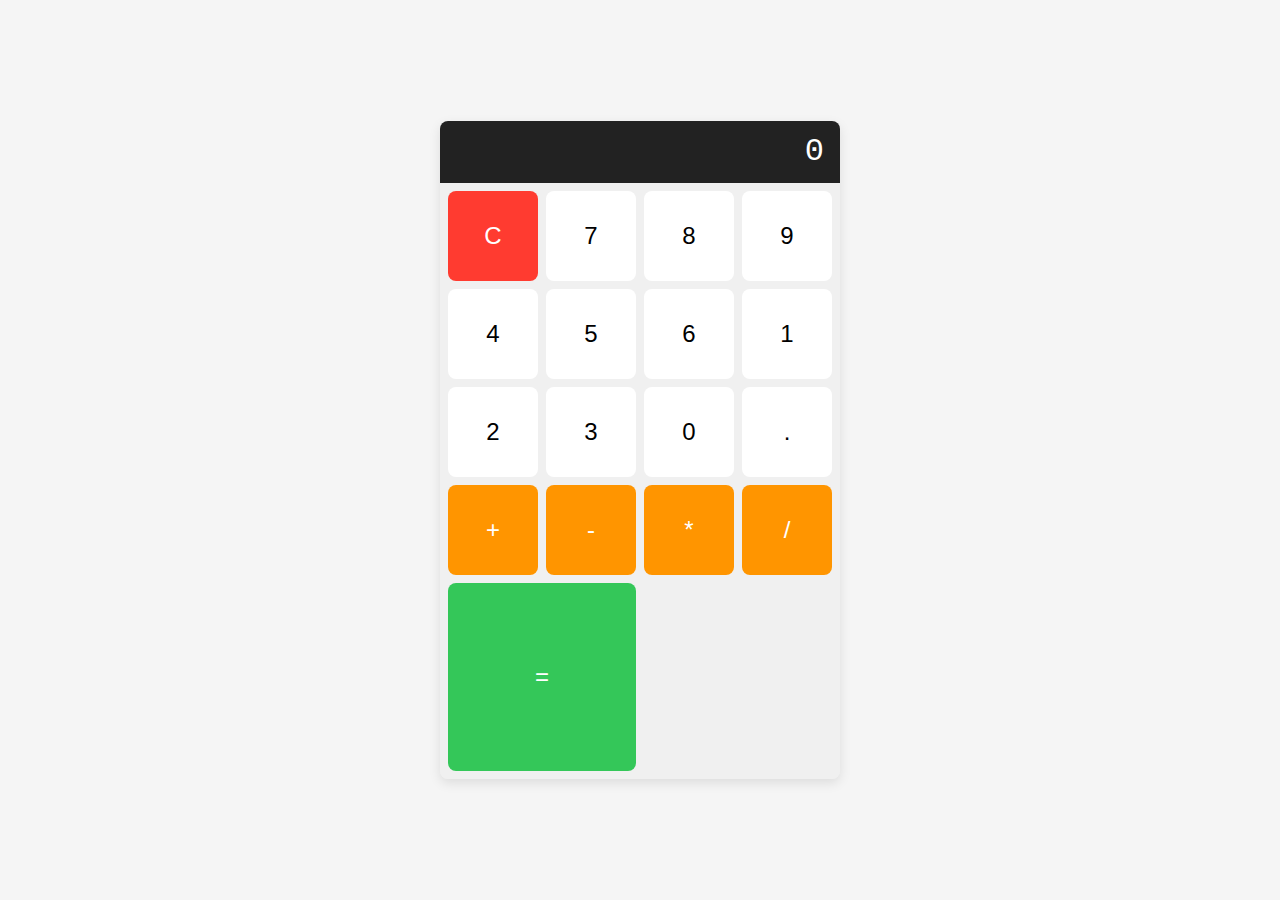
<file: calculator_pre-generated/index.html>
<!DOCTYPE html>
<html lang="en">
<head>
    <meta charset="UTF-8">
    <meta name="viewport" content="width=device-width, initial-scale=1.0">
    <title>SimpleCalc</title>
    <link rel="stylesheet" href="style.css">
</head>
<body>
    <div class="calculator">
        <input type="text" id="display" class="display" readonly>
        <div class="keypad">
            <!-- Clear -->
            <button class="btn clear" data-value="C">C</button>
            <!-- Digits 7-9 -->
            <button class="btn digit" data-value="7">7</button>
            <button class="btn digit" data-value="8">8</button>
            <button class="btn digit" data-value="9">9</button>
            <!-- Digits 4-6 -->
            <button class="btn digit" data-value="4">4</button>
            <button class="btn digit" data-value="5">5</button>
            <button class="btn digit" data-value="6">6</button>
            <!-- Digits 1-3 -->
            <button class="btn digit" data-value="1">1</button>
            <button class="btn digit" data-value="2">2</button>
            <button class="btn digit" data-value="3">3</button>
            <!-- Zero, decimal -->
            <button class="btn digit" data-value="0">0</button>
            <button class="btn digit" data-value=".">.</button>
            <!-- Operators -->
            <button class="btn operator" data-value="+">+</button>
            <button class="btn operator" data-value="-">-</button>
            <button class="btn operator" data-value="*">*</button>
            <button class="btn operator" data-value="/">/</button>
            <!-- Equals -->
            <button class="btn equals" data-value="=">=</button>
        </div>
    </div>
    <script src="script.js"></script>
</body>
</html>
</file>
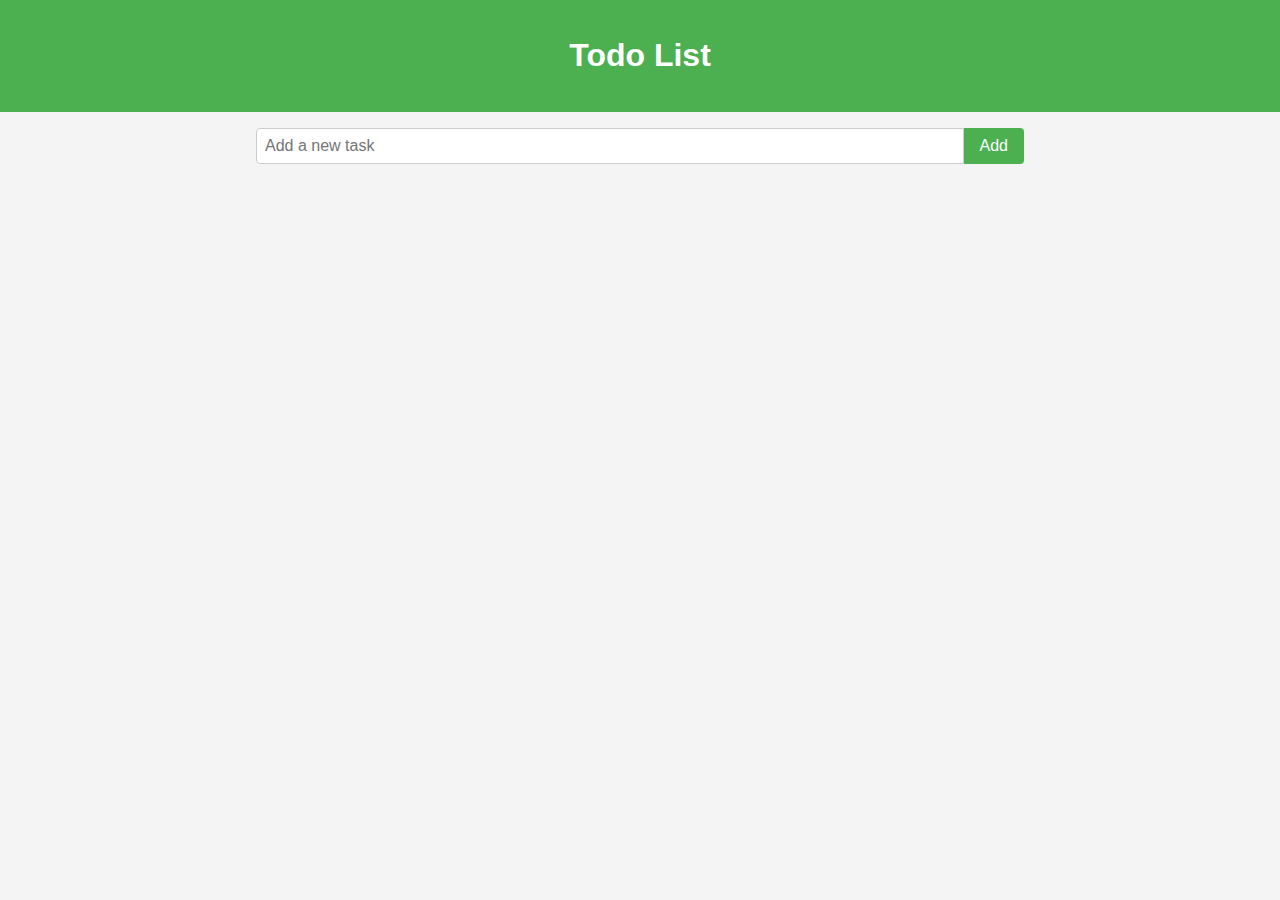
<file: todo_app_pre-generated/index.html>
<!DOCTYPE html>
<html lang="en">
<head>
    <meta charset="UTF-8">
    <meta http-equiv="X-UA-Compatible" content="IE=edge">
    <meta name="viewport" content="width=device-width, initial-scale=1.0">
    <title>TodoApp</title>
    <link rel="stylesheet" href="style.css">
</head>
<body>
    <header>
        <h1>Todo List</h1>
    </header>
    <main>
        <form id="task-form" aria-label="Add new task">
            <input type="text" id="new-task" placeholder="Add a new task" required>
            <button type="submit" id="add-button">Add</button>
        </form>
        <ul id="task-list" aria-label="Task list"></ul>
    </main>
    <script src="app.js"></script>
</body>
</html>
</file>
<file: todo_app_pre-generated/style.css>
/* Global styles */
body {
    margin: 0;
    font-family: Arial, Helvetica, sans-serif;
    background: #f4f4f4;
    display: flex;
    flex-direction: column;
    align-items: center;
    min-height: 100vh;
}

header {
    width: 100%;
    background: #4CAF50;
    color: white;
    padding: 1rem;
    text-align: center;
}

main {
    flex: 1;
    display: flex;
    flex-direction: column;
    justify-content: flex-start;
    align-items: center;
    width: 100%;
    max-width: 800px;
    padding: 1rem;
    box-sizing: border-box;
}

/* Form styling */
#task-form {
    display: flex;
    width: 100%;
    margin-bottom: 1rem;
}
#task-form input[type="text"] {
    flex: 1;
    padding: 0.5rem;
    font-size: 1rem;
    border: 1px solid #ccc;
    border-radius: 4px 0 0 4px;
    outline: none;
}
#task-form button {
    padding: 0.5rem 1rem;
    font-size: 1rem;
    border: none;
    background: #4CAF50;
    color: white;
    cursor: pointer;
    border-radius: 0 4px 4px 0;
}
#task-form button:hover {
    background: #45a049;
}

/* Task list styling */
#task-list {
    list-style: none;
    padding: 0;
    width: 100%;
}
.task-item {
    padding: 0.75rem;
    margin-bottom: 0.5rem;
    background: #fff;
    border: 1px solid #ddd;
    border-radius: 4px;
    display: flex;
    align-items: center;
    justify-content: space-between;
    cursor: pointer;
}
.task-item:hover {
    background: #f1f1f1;
}

.completed {
    text-decoration: line-through;
    opacity: 0.6;
}

/* Responsive design */
@media (max-width: 600px) {
    #task-form {
        flex-direction: column;
    }
    #task-form input[type="text"], #task-form button {
        width: 100%;
        border-radius: 4px;
        margin-bottom: 0.5rem;
    }
    #task-form button {
        border-radius: 4px;
    }
}
</file>
<file: calculator_pre-generated/style.css>
/* Global resets and root variables */
* {
    box-sizing: border-box;
    margin: 0;
    padding: 0;
}

:root {
    /* Color palette – light theme defaults */
    --bg: #f5f5f5;
    --display-bg: #222222;
    --display-color: #ffffff;
    --btn-bg: #f0f0f0;
    --btn-hover-bg: #d4d4d4;
    --btn-color: #333333;
    --operator-bg: #ff9500;
    --operator-color: #ffffff;
    --digit-bg: #ffffff;
    --digit-color: #000000;
    --clear-bg: #ff3b30;
    --clear-color: #ffffff;
    --equals-bg: #34c759;
    --equals-color: #ffffff;
    --error-bg: #ffebeb;
    --error-color: #d8000c;
    --focus-color: #3399ff;

    /* Sizing */
    --font-base: 1rem;
    --font-display: 2rem;
    --font-button: 1.5rem;
    --spacing: 0.5rem;
    --border-radius: 0.5rem;
}

/* Dark mode overrides */
body.dark {
    --bg: #121212;
    --display-bg: #1e1e1e;
    --display-color: #e0e0e0;
    --btn-bg: #2c2c2c;
    --btn-hover-bg: #3a3a3a;
    --btn-color: #e0e0e0;
    --operator-bg: #ff9500;
    --operator-color: #ffffff;
    --digit-bg: #1e1e1e;
    --digit-color: #e0e0e0;
    --clear-bg: #ff3b30;
    --clear-color: #ffffff;
    --equals-bg: #34c759;
    --equals-color: #ffffff;
}

body {
    display: flex;
    align-items: center;
    justify-content: center;
    min-height: 100vh;
    background: var(--bg);
    font-family: Arial, Helvetica, sans-serif;
    font-size: var(--font-base);
    color: var(--display-color);
}

/* Calculator container – centered, responsive */
.calculator {
    display: flex;
    flex-direction: column;
    background: var(--btn-bg);
    border-radius: var(--border-radius);
    box-shadow: 0 4px 12px rgba(0, 0, 0, 0.1);
    overflow: hidden;
    width: 100%;
    max-width: 400px;
    margin: var(--spacing);
}

/* Display input */
.display {
    background: var(--display-bg);
    color: var(--display-color);
    font-size: var(--font-display);
    text-align: right;
    padding: 0.75rem 1rem;
    min-height: 3rem;
    line-height: 1.2;
    overflow-x: auto;
    font-family: "Courier New", Courier, monospace;
    border: none;
    cursor: default;
}

.display:focus {
    outline: 2px solid var(--focus-color);
    outline-offset: 2px;
}

.display.error {
    background: var(--error-bg);
    color: var(--error-color);
}

/* Keypad grid */
.keypad {
    display: grid;
    grid-template-columns: repeat(4, 1fr);
    gap: var(--spacing);
    padding: var(--spacing);
    background: var(--btn-bg);
}

/* Base button styling */
.btn {
    font-size: var(--font-button);
    aspect-ratio: 1;
    border: none;
    border-radius: var(--border-radius);
    background: var(--btn-bg);
    color: var(--btn-color);
    cursor: pointer;
    transition: background 0.2s, transform 0.1s;
    display: flex;
    align-items: center;
    justify-content: center;
}

.btn:hover,
.btn:focus {
    background: var(--btn-hover-bg);
    outline: none;
    transform: translateY(1px);
}

/* Digit buttons */
.btn.digit {
    background: var(--digit-bg);
    color: var(--digit-color);
}

.btn.digit:hover {
    background: var(--digit-bg);
}

/* Operator buttons */
.btn.operator {
    background: var(--operator-bg);
    color: var(--operator-color);
}

.btn.operator:hover {
    background: #e08900; /* slightly darker accent */
}

/* Clear button */
.btn.clear {
    background: var(--clear-bg);
    color: var(--clear-color);
}

.btn.clear:hover {
    background: #e03228; /* darker red */
}

/* Equals button – spans two columns */
.btn.equals {
    background: var(--equals-bg);
    color: var(--equals-color);
    grid-column: span 2;
}

.btn.equals:hover {
    background: #28a745; /* darker green */
}

/* Placeholder (for layout consistency) */
.placeholder {
    visibility: hidden;
}

/* Focus-visible for accessibility */
.btn:focus-visible {
    outline: 2px solid var(--focus-color);
    outline-offset: 2px;
}

/* Responsive adjustments */
@media (max-width: 600px) {
    .calculator {
        width: 90vw;
    }
    .display {
        font-size: 2.5rem;
    }
    .btn {
        font-size: 2rem;
        padding: 1.5rem;
    }
    .keypad {
        gap: 0.25rem;
        padding: 0.25rem;
    }
}

/* Additional smaller breakpoints */
@media (max-width: 480px) {
    .btn {
        font-size: 1.75rem;
        padding: 1rem;
    }
}

@media (max-width: 350px) {
    :root {
        --font-display: 1.5rem;
        --font-button: 1.2rem;
    }
    .calculator {
        margin: 0.25rem;
    }
    .display {
        padding: 0.5rem 0.75rem;
    }
    .keypad {
        gap: 0.25rem;
        padding: 0.25rem;
    }
}
</file>
